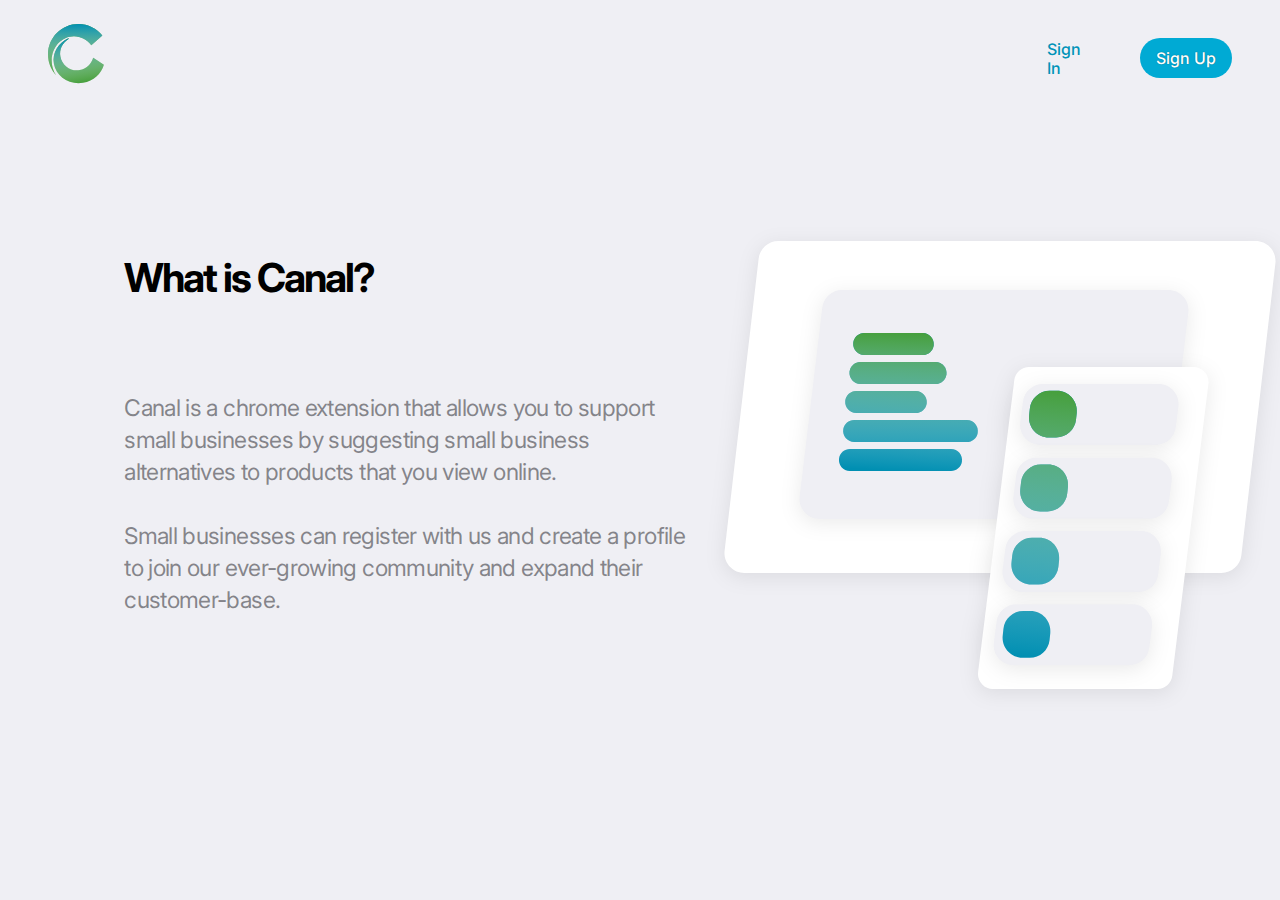
<file: learnMore.html>
<!DOCTYPE html>
<html lang="en">

<head>
    <meta charset="UTF-8">
    <meta name="viewport" content="width=device-width, initial-scale=1.0">
    <link rel="stylesheet" href="style.css">
    <title>Learn More</title>
    <link rel="stylesheet" href="https://fonts.googleapis.com/css?family=Inter">
    <link rel="icon" href="./Assets/logo.svg">
</head>

<body class="homepage">
    <nav>
        <ul class="navbar">
            <li class="logo"><a href="index.html"><img src="./Assets/logo.svg"></a></li>
            <div class="items">
                <div class="signIn">
                    <li><a href="signIn.html">Sign In</a></li>
                </div>
                <div class="signUp">
                    <li><a href="signUp.html">Sign Up</a></li>
                </div>
            </div>
        </ul>
    </nav>
    <div class="parallelogram"></div>
    <h1 id="wic">What is Canal?</h1>
    <p class="desc">
        <br>Canal is a chrome extension that allows you to support small businesses
        by suggesting small business alternatives to products that you view online.<br><br>
        Small businesses can register with us and create a profile to join our
        ever-growing community and expand their customer-base.

    </p>
    <img src="./Assets/graphicLM.svg" id="graphicLM">

</body>

</html>
</file>
<file: style.css>
*{
    font-family: "Inter";
    text-decoration: none;
}
h1 {
    font-style: normal;
    font-weight: bold;
    font-size: 48px;
    line-height: 40px;
}
p {
    font-family: Inter;
    font-style: normal;
    font-weight: normal;
    font-size: 23px;
    line-height: 32px;
    /* or 139% */

    display: flex;
    align-items: center;
    letter-spacing: -0.028em;

    /* Light / Text / Secondary */

    color: rgba(60, 60, 67, 0.6);
}
*:not(.button) a:hover,
* a:hover::after {
    color: #ccc;
}
button:hover{
    color: #ccc;
}
/* homepage */
.homepage {
    background-color: #EFEFF4;
}
li{
    list-style-type: none;
}
.logo {
    font-size: 20px;
    padding: 7.5px 10px 7.5px 0;
}
.items {
    padding: 10px;
    height: 40pt;
}

#canal{
    /* CANAL */
    position: absolute;
    left: 9.71%;
    right: 84.64%;
    top: 33%;
    bottom: 63.44%;

    font-style: normal;
    font-weight: bold;
    font-size: 23px;
    line-height: 32px;
    /* identical to box height, or 139% */

    display: flex;
    align-items: center;
    letter-spacing: -0.028em;

    /* Light / Text / Secondary */

    color: rgba(60, 60, 67, 0.6);
}
#motto{
    /* Connecting small businesses to the world. */
    position: absolute;
    left: 9.71%;
    right: 36.71%;
    top: 41.33%;
    bottom: 54.22%;

    font-style: normal;
    font-weight: bold;
    font-size: 40px;
    line-height: 40px;
    /* identical to box height, or 100% */

    display: flex;
    align-items: center;
    letter-spacing: -0.05em;

    /* Light / Text / Primary */

    color: #000000;
}
.learnMore{
    position: absolute;
    left: 9.71%;
    right: 79.43%;
    top: 62.78%;
    bottom: 31.67%;

    background: #00AAD4;
    border-radius: 100px;

    font-style: normal;
    font-weight: 500;
    font-size: 16px;
    line-height: 19px;
    /* FILL-BUTTON-TEXT-SHADOW */

    text-shadow: 0px 0px 1px rgba(0, 0, 0, 0.5);
    display: flex;
    align-items: center;
    justify-content: center;
}
.learnMore a{
    color: #FFFFFF;
}

#graphicHome {
    position: absolute;
    left: 60%;
    top: 20%;
}

#graphicLM {
    position: absolute;
    left: 55%;
    top: 25%;
}

#wic {
    position: absolute;
    left: 9.71%;
    right: 45%;
    top: 25.67%;

    font-style: normal;
    font-weight: bold;
    font-size: 40px;
    line-height: 40px;
    /* identical to box height, or 100% */

    display: flex;
    align-items: center;
    letter-spacing: -0.05em;
}

.desc {
    position: absolute;
    left: 9.71%;
    right: 45%;
    top: 50.67%;
    bottom: 42.22%;
}

.signIn {
    position: absolute;
    left: 81.79%;
    right: 14.5%;
    top: 5.44%;
    bottom: 92.44%;
    /* LIGHT/TEXT-SHADOW */

    text-shadow: 0px 0px 6px rgba(255, 255, 255, 0.5);
    display: flex;
    align-items: center;
    justify-content: center;
}

.signIn li {
    font-family: Inter;
    font-style: normal;
    font-weight: 500;
    font-size: 16px;
    line-height: 19px;

    
}
.signIn a{
    color: #0093B8;
}

.signUp { 
    position: absolute;
    left: 89.07%;
    right: 3.79%;
    top: 4.22%;
    bottom: 91.33%;
    /* height: 40pt; */

    background: #00AAD4;
    border-radius: 100px;

    display: flex;
    align-items: center;
    justify-content: center;
}

.signUp li {
    font-style: normal;
    font-weight: 500;
    font-size: 16px;
    line-height: 19px;

    /* FILL-BUTTON-TEXT-SHADOW */

    text-shadow: 0px 0px 1px rgba(0, 0, 0, 0.5);
}
.signUp a{
    color: #FFFFFF;
}


/* Sign In */
.sI{
    height: 100%;
    background: linear-gradient(to right, #008FB2 0%, #008FB2 37%, white 37%, white 100%);
}

.signInArea{
    position: relative;
    left: 37%;
    right: 95%;
    top: 24.22%;
    bottom: 23%;
    width: 63%;
    display: flex;
    flex-direction: column;
    align-items: center;
    justify-content: center;
}

.signInArea h1{
    font-style: normal;
    font-weight: bold;
    font-size: 48px;
    line-height: 40px;
    letter-spacing: -0.05em;
}
.signInArea label{
    font-style: normal;
    font-weight: bold;
    font-size: 18px;
    line-height: 24px;
    letter-spacing: -0.006em;
}

.signInArea  input[type=text], input[type=password] {
    width: 390pt;
    padding: 12px 20px;
    margin: 8px 0;
    display: inline-block;
    border: 1px solid rgba(60, 60, 67, 0.29);
    border-radius: 8px;
    box-sizing: border-box;

 }
.signInArea input[type=submit]{
    width: 138pt;
    padding: 12px 20px;
    margin: 8px 0;
    background: #008FB2;
    border-radius: 100px;
    color: #FFFFFF;
    border-color: #008FB2;
    /* FILL-BUTTON-TEXT-SHADOW */
    font-style: normal;
    font-weight: 500;
    font-size: 16px;
    line-height: 19px;

    text-shadow: 0px 0px 1px rgba(0, 0, 0, 0.5);
}

.signInArea a{
    color: #008FB2;
}

.dont{
    font-style: normal;
    font-weight: normal;
    font-size: 16px;
    line-height: 24px;

    letter-spacing: -0.006em;
}


/* Create Account */
.cA{
    height: 100%;
    background: linear-gradient(to right, #469F3D 0%, #469F3D 37%, white 37%, white 100%);
}

.createAccount{
    position: relative;
    left: 37%;
    right: 95%;
    top: 24.22%;
    bottom: 23%;
    width: 63%;
    display: flex;
    flex-direction: column;
    align-items: center;
    justify-content: center;
}

.createAccount h1{
    font-style: normal;
    font-weight: bold;
    font-size: 48px;
    line-height: 40px;
    letter-spacing: -0.05em;
    display: flex;
}
.createAccount label{
    font-style: normal;
    font-weight: bold;
    font-size: 18px;
    line-height: 24px;
    letter-spacing: -0.006em;
}

.createAccount input[type=text], input[type=password] {
    width: 390pt;
    padding: 12px 20px;
    margin: 8px 0;
    display: inline-block;
    border: 1px solid rgba(60, 60, 67, 0.29);
    border-radius: 8px;
    box-sizing: border-box;

  }
.createAccount input[type=submit]{
    width: 138px;
    padding: 12px 20px;
    margin: 8px 0;
    background: #469F3D;
    border-radius: 100px;
    color: #FFFFFF;
    border-color: #469F3D;

    /* FILL-BUTTON-TEXT-SHADOW */
    font-style: normal;
    font-weight: 500;
    font-size: 16px;
    line-height: 19px;

    text-shadow: 0px 0px 1px rgba(0, 0, 0, 0.5);
}

.createAccount a {
    color: #469F3D;
}
.already{
    font-style: normal;
    font-weight: normal;
    font-size: 16px;
    line-height: 24px;

    letter-spacing: -0.006em;
}




/*Profile*/

.profile {
    background: #EFEFF4;
}

#greeting {
    position: absolute;
    left: 13.57%;
    right: 57.21%;
    top: 13.79%;
    bottom: 81.73%;

    font-family: Inter;
    font-style: normal;
    font-weight: bold;
    font-size: 48px;
    line-height: 40px;
    /* identical to box height, or 83% */

    display: flex;
    align-items: center;
    letter-spacing: -0.05em;

    /* Light / Text / Primary */

    color: #000000;
}

#form_box {
    position: absolute;
    width: 995px;
    height: 834px;
    left: calc(50% - 995px/2 - 11.5px);
    top: 199px;

    background: #FFFFFF;
    box-shadow: 0px 4px 20px rgba(0, 0, 0, 0.08);
    border-radius: 20px;
}

#profile_form {
    padding: 15%;
}

#column1 {
    float: left;
    width: 50%;
}

input[type=file] {
    padding: 20%;
}


#column2 {
    float: right;
    width: 50%;
}

.profile_form label {
    font-style: normal;
    font-weight: bold;
    font-size: 18px;
    line-height: 24px;
    /* identical to box height, or 133% */

    letter-spacing: -0.006em;

    color: #000000;
}

.profile_form, input[type=url], input[type=text], input[type=tel], textarea, #state {
    width: 250pt;
    padding: 12px 20px;
    margin: 8px 0;
    display: inline-block;
    border: 1px solid rgba(60, 60, 67, 0.29);
    border-radius: 8px;
    box-sizing: border-box;
}

.profile_form, input[type=submit] {
    width: 138pt;
    padding: 12px 20px;
    margin: 8px 0;
    background: #008FB2;
    border-radius: 100px;
    color: #FFFFFF;
    border-color: #FFFFFF;
}


/*image upload*/
input#file-upload-button {
    width: 138pt;
    padding: 12px 20px;
    margin: 8px 0;
    background: #008FB2;
    border-radius: 100px;
    color: #FFFFFF;
    border-color: #008FB2;
    /* FILL-BUTTON-TEXT-SHADOW */
    font-style: normal;
    font-weight: 500;
    font-size: 16px;
    line-height: 19px;

    text-shadow: 0px 0px 1px rgba(0, 0, 0, 0.5);
}
#custom-button{
    background: white;
    height: 50px;
    width: 50px;
    border-radius: 50%;
    border: 3px solid #EFEFF4;
    display: flex;
    justify-content: center;
    align-items: center;
    cursor: pointer;
}
#custom-button:hover{
    background-color: #ccc;
}

.image-preview{
    
    background: #EFEFF4;
    border-radius: 20px;
    height: 165px;
    width: 165px;
}
</file>
